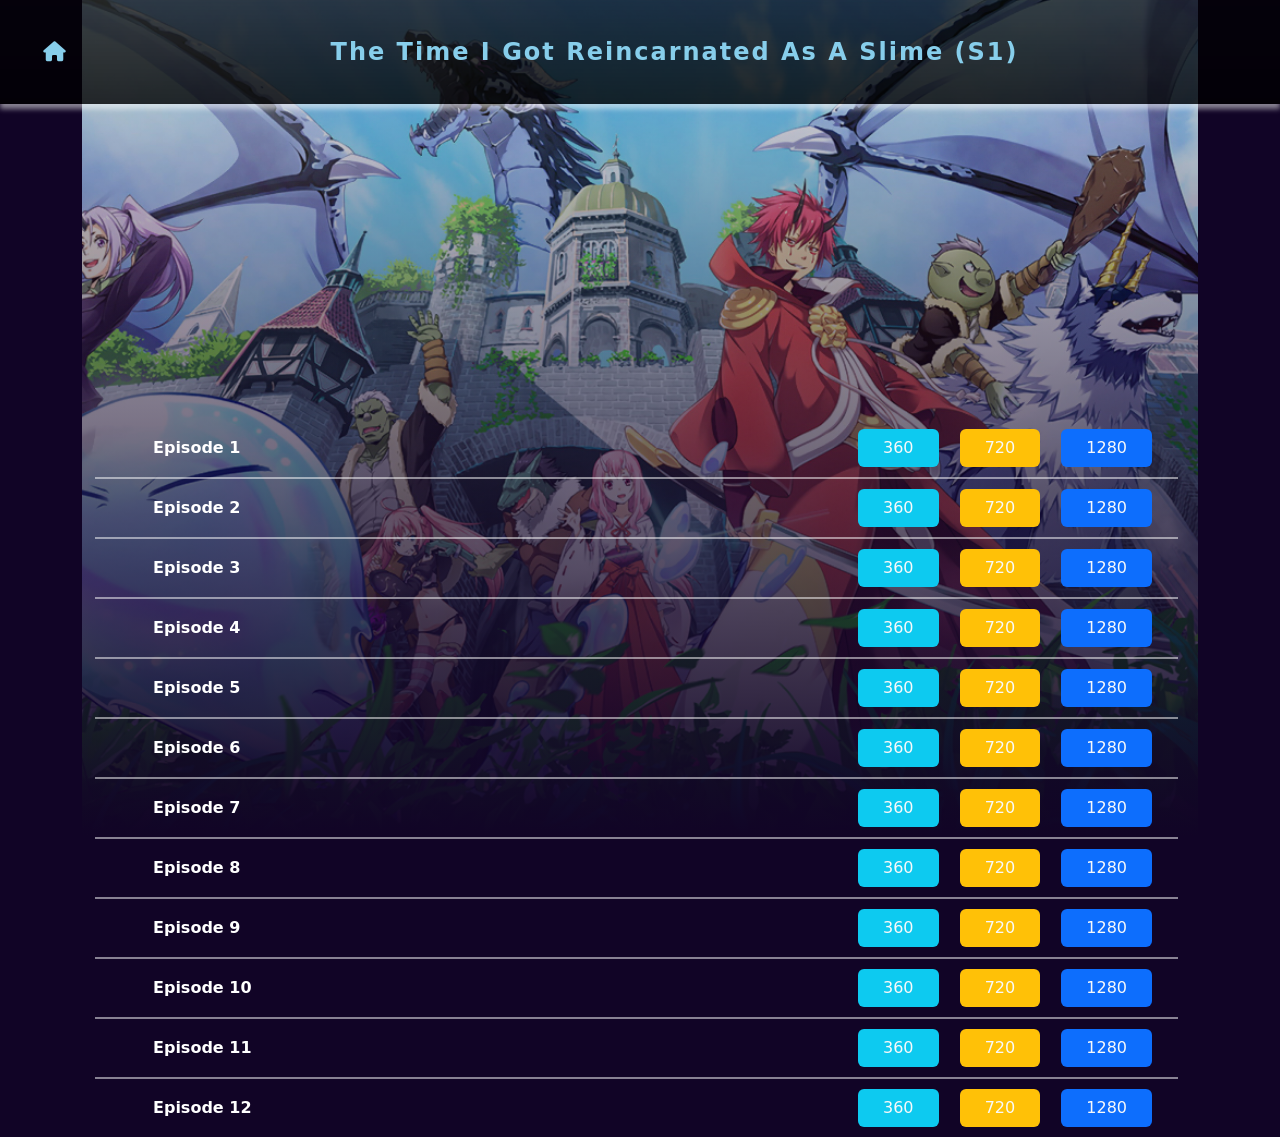
<file: a-slime-s1/a-slime-s1.html>
<!DOCTYPE html>
<html lang="en">
<head>
    <meta charset="UTF-8">
    <title>Page 1</title>
    <!--    Bootstrap css1 js2-->
    <link href="https://cdn.jsdelivr.net/npm/bootstrap@5.1.1/dist/css/bootstrap.min.css" rel="stylesheet" integrity="sha384-F3w7mX95PdgyTmZZMECAngseQB83DfGTowi0iMjiWaeVhAn4FJkqJByhZMI3AhiU" crossorigin="anonymous">
    <!-- font awsome -->
    <link rel="stylesheet" href="https://cdnjs.cloudflare.com/ajax/libs/font-awesome/6.0.0-beta2/css/all.min.css" integrity="sha512-YWzhKL2whUzgiheMoBFwW8CKV4qpHQAEuvilg9FAn5VJUDwKZZxkJNuGM4XkWuk94WCrrwslk8yWNGmY1EduTA==" crossorigin="anonymous" referrerpolicy="no-referrer" />
    <!--    Custom css-->
    <link href="a-slime-s1-css/a-slime-s1.css" rel="stylesheet" type="text/css" />
</head>
<body>
<!--Start header Section-->
<header>
    <!--    start nav section-->
    <div id="nav" class="container-fluid fixed-top navs">
        <a class="btn" href="../main/main.html">
            <i class="fas fa-home"></i>
        </a>

        <span class="h4 fw-bold titles">The Time I Got Reincarnated As A Slime (S1)</span></span>
    </div>
    <!--end nav section-->
</header>
<!--End header Section-->

<section>
    <div class="container episode-boxs">

        <img src="a-slime-s1-img/bannre2.jpg" alt="banner">

        <div class="episode-lists">

<!--            start ep1-->
            <div class="col-12">
                <div class="eps">
                    <span class="mx-3 mx-md-5 fw-bold">Episode 1</span>
                    <div class="mx-2">
                        <a href="#" class="btn bg-info text-light mx-2 px-4">360</a>
                        <a href="https://drive.google.com/file/d/1o6ru5O3RwibBShIMUcBCUN4_oL6ax1Hd/view?usp=sharing" class="btn bg-warning text-light mx-2 px-4" target="_blank">720</a>
                        <a href="#" class="btn bg-primary text-light mx-2 px-4">1280</a>
                    </div>
                </div>
            </div>
<!--            end ep1-->

            <!--            start ep2-->
            <div class="col-12">
                <div class="eps">
                    <span class="mx-3 mx-md-5 fw-bold">Episode 2</span>
                    <div class="mx-2">
                        <a href="#" class="btn bg-info text-light mx-2 px-4">360</a>
                        <a href="#" class="btn bg-warning text-light mx-2 px-4">720</a>
                        <a href="#" class="btn bg-primary text-light mx-2 px-4">1280</a>
                    </div>
                </div>
            </div>
            <!--            end ep2-->

            <!--            start ep3-->
            <div class="col-12">
                <div class="eps">
                    <span class="mx-3 mx-md-5 fw-bold">Episode 3</span>
                    <div class="mx-2">
                        <a href="#" class="btn bg-info text-light mx-2 px-4">360</a>
                        <a href="#" class="btn bg-warning text-light mx-2 px-4">720</a>
                        <a href="#" class="btn bg-primary text-light mx-2 px-4">1280</a>
                    </div>
                </div>
            </div>
            <!--            end ep3-->

            <!--            start ep4-->
            <div class="col-12">
                <div class="eps">
                    <span class="mx-3 mx-md-5 fw-bold">Episode 4</span>
                    <div class="mx-2">
                        <a href="#" class="btn bg-info text-light mx-2 px-4">360</a>
                        <a href="#" class="btn bg-warning text-light mx-2 px-4">720</a>
                        <a href="#" class="btn bg-primary text-light mx-2 px-4">1280</a>
                    </div>
                </div>
            </div>
            <!--            end ep4-->

            <!--            start ep5-->
            <div class="col-12">
                <div class="eps">
                    <span class="mx-3 mx-md-5 fw-bold">Episode 5</span>
                    <div class="mx-2">
                        <a href="#" class="btn bg-info text-light mx-2 px-4">360</a>
                        <a href="#" class="btn bg-warning text-light mx-2 px-4">720</a>
                        <a href="#" class="btn bg-primary text-light mx-2 px-4">1280</a>
                    </div>
                </div>
            </div>
            <!--            end ep5-->

            <!--            start ep6-->
            <div class="col-12">
                <div class="eps">
                    <span class="mx-3 mx-md-5 fw-bold">Episode 6</span>
                    <div class="mx-2">
                        <a href="#" class="btn bg-info text-light mx-2 px-4">360</a>
                        <a href="#" class="btn bg-warning text-light mx-2 px-4">720</a>
                        <a href="#" class="btn bg-primary text-light mx-2 px-4">1280</a>
                    </div>
                </div>
            </div>
            <!--            end ep6-->

            <!--            start ep7-->
            <div class="col-12">
                <div class="eps">
                    <span class="mx-3 mx-md-5 fw-bold">Episode 7</span>
                    <div class="mx-2">
                        <a href="#" class="btn bg-info text-light mx-2 px-4">360</a>
                        <a href="#" class="btn bg-warning text-light mx-2 px-4">720</a>
                        <a href="#" class="btn bg-primary text-light mx-2 px-4">1280</a>
                    </div>
                </div>
            </div>
            <!--            end ep7-->

            <!--            start ep8-->
            <div class="col-12">
                <div class="eps">
                    <span class="mx-3 mx-md-5 fw-bold">Episode 8</span>
                    <div class="mx-2">
                        <a href="#" class="btn bg-info text-light mx-2 px-4">360</a>
                        <a href="#" class="btn bg-warning text-light mx-2 px-4">720</a>
                        <a href="#" class="btn bg-primary text-light mx-2 px-4">1280</a>
                    </div>
                </div>
            </div>
            <!--            end ep8-->

            <!--            start ep9-->
            <div class="col-12">
                <div class="eps">
                    <span class="mx-3 mx-md-5 fw-bold">Episode 9</span>
                    <div class="mx-2">
                        <a href="#" class="btn bg-info text-light mx-2 px-4">360</a>
                        <a href="#" class="btn bg-warning text-light mx-2 px-4">720</a>
                        <a href="#" class="btn bg-primary text-light mx-2 px-4">1280</a>
                    </div>
                </div>
            </div>
            <!--            end ep9-->

            <!--            start ep10-->
            <div class="col-12">
                <div class="eps">
                    <span class="mx-3 mx-md-5 fw-bold">Episode 10</span>
                    <div class="mx-2">
                        <a href="#" class="btn bg-info text-light mx-2 px-4">360</a>
                        <a href="#" class="btn bg-warning text-light mx-2 px-4">720</a>
                        <a href="#" class="btn bg-primary text-light mx-2 px-4">1280</a>
                    </div>
                </div>
            </div>
            <!--            end ep10 -->

            <!-- start ep11-->
            <div class="col-12">
                <div class="eps">
                    <span class="mx-3 mx-md-5 fw-bold">Episode 11</span>
                    <div class="mx-2">
                        <a href="#" class="btn bg-info text-light mx-2 px-4">360</a>
                        <a href="#" class="btn bg-warning text-light mx-2 px-4">720</a>
                        <a href="#" class="btn bg-primary text-light mx-2 px-4">1280</a>
                    </div>
                </div>
            </div>
            <!-- end ep11-->

            <!--            start ep12-->
            <div class="col-12">
                <div class="eps border-0">
                    <span class="mx-3 mx-md-5 fw-bold">Episode 12</span>
                    <div class="mx-2">
                        <a href="#" class="btn bg-info text-light mx-2 px-4">360</a>
                        <a href="#" class="btn bg-warning text-light mx-2 px-4">720</a>
                        <a href="#" class="btn bg-primary text-light mx-2 px-4">1280</a>
                    </div>
                </div>
            </div>
            <!--            end ep12-->









        </div>
    </div>



</section>









    <!--Bootstrap css1 js2-->
<script src="https://cdn.jsdelivr.net/npm/@popperjs/core@2.9.3/dist/umd/popper.min.js" integrity="sha384-W8fXfP3gkOKtndU4JGtKDvXbO53Wy8SZCQHczT5FMiiqmQfUpWbYdTil/SxwZgAN" crossorigin="anonymous"></script>
<script src="https://cdn.jsdelivr.net/npm/bootstrap@5.1.1/dist/js/bootstrap.min.js" integrity="sha384-skAcpIdS7UcVUC05LJ9Dxay8AXcDYfBJqt1CJ85S/CFujBsIzCIv+l9liuYLaMQ/" crossorigin="anonymous"></script>
<!--Custom js-->
<script src="a-slime-s1-js/a-slime-s1.js" type="text/javascript"></script>
</body>
</html>
</file>
<file: a-slime-s1/a-slime-s1-css/a-slime-s1.css>
:root{
    --bg-color: rgba(17,4,38,1);
}

body{
    background-color: var(--bg-color);

}

/*start header*/
header{
    /*height: 100vh;*/
    /*!*background-image: url("../img/ba.jpg");*!*/
    /*background-repeat: no-repeat;*/
    /*background-position: center;*/
    /*!*background-size: cover;*!*/
}

/*start nav*/
.navs{
    background: linear-gradient(
    rgba(0,0,0,0.7),
    rgba(0,0,0,0.8)
    );
    /*height: 80px;*/
    box-shadow: 0 5px 5px rgba(255,255,255,0.5);
    padding: 20px;

    display: flex;
    align-items: center;

    transition: all 0.5s;

}

.navs.active{
    background: #000;
    );

    padding: 10px;
}

.navs .btn{
    font-size: 20px;
    float: left;
    margin: 10px;
    color: skyblue;
}

.navs .btn:hover{
    background-color: skyblue;
    color: #fff;
}

.navs .btn:focus{
    box-shadow: none;
}

.navs .btn:active{
    transform: scale(0.97);
}

.navs .titles{
    margin: auto;
    color: skyblue;
    letter-spacing: 2px;
}


/*end nav*/
/*end header*/

/*start ep section*/

.episode-boxs{
    position: relative;

    /*overflow: hidden;*/
}

.episode-boxs::before{
    content: "";
    width: 100%;
    height: 100%;
    background: linear-gradient(
    rgba(17, 4, 38,0.1),
    var(--bg-color)
    );

    position: absolute;
    top: 0;
    left: 0;
}

img{
    width: 100%;
}

.episode-lists{
    width: 95%;
    color: #fff;

    margin-left: 25px;

    position: absolute;
    top: 50%;
    left: 0;
}

.eps{
    padding: 10px;
    border-bottom: 2px solid rgba(255,255,255,0.5);
    /*background-color: darkslateblue;*/

    display: flex;
    justify-content: space-between;
    align-items: center;
}

.btn:focus{
    box-shadow: none;
}

a:active{
    transform: scale(0.98);
}

/*end ep section*/


@media (max-width: 600px) {
    .navs{
        padding: 10px;
    }
    .navs .btn{
        font-size: 15px;
    }

    .titles{
        font-size: 15px;
    }

    .episode-lists{
        top: 90%;
    }
}
</file>
